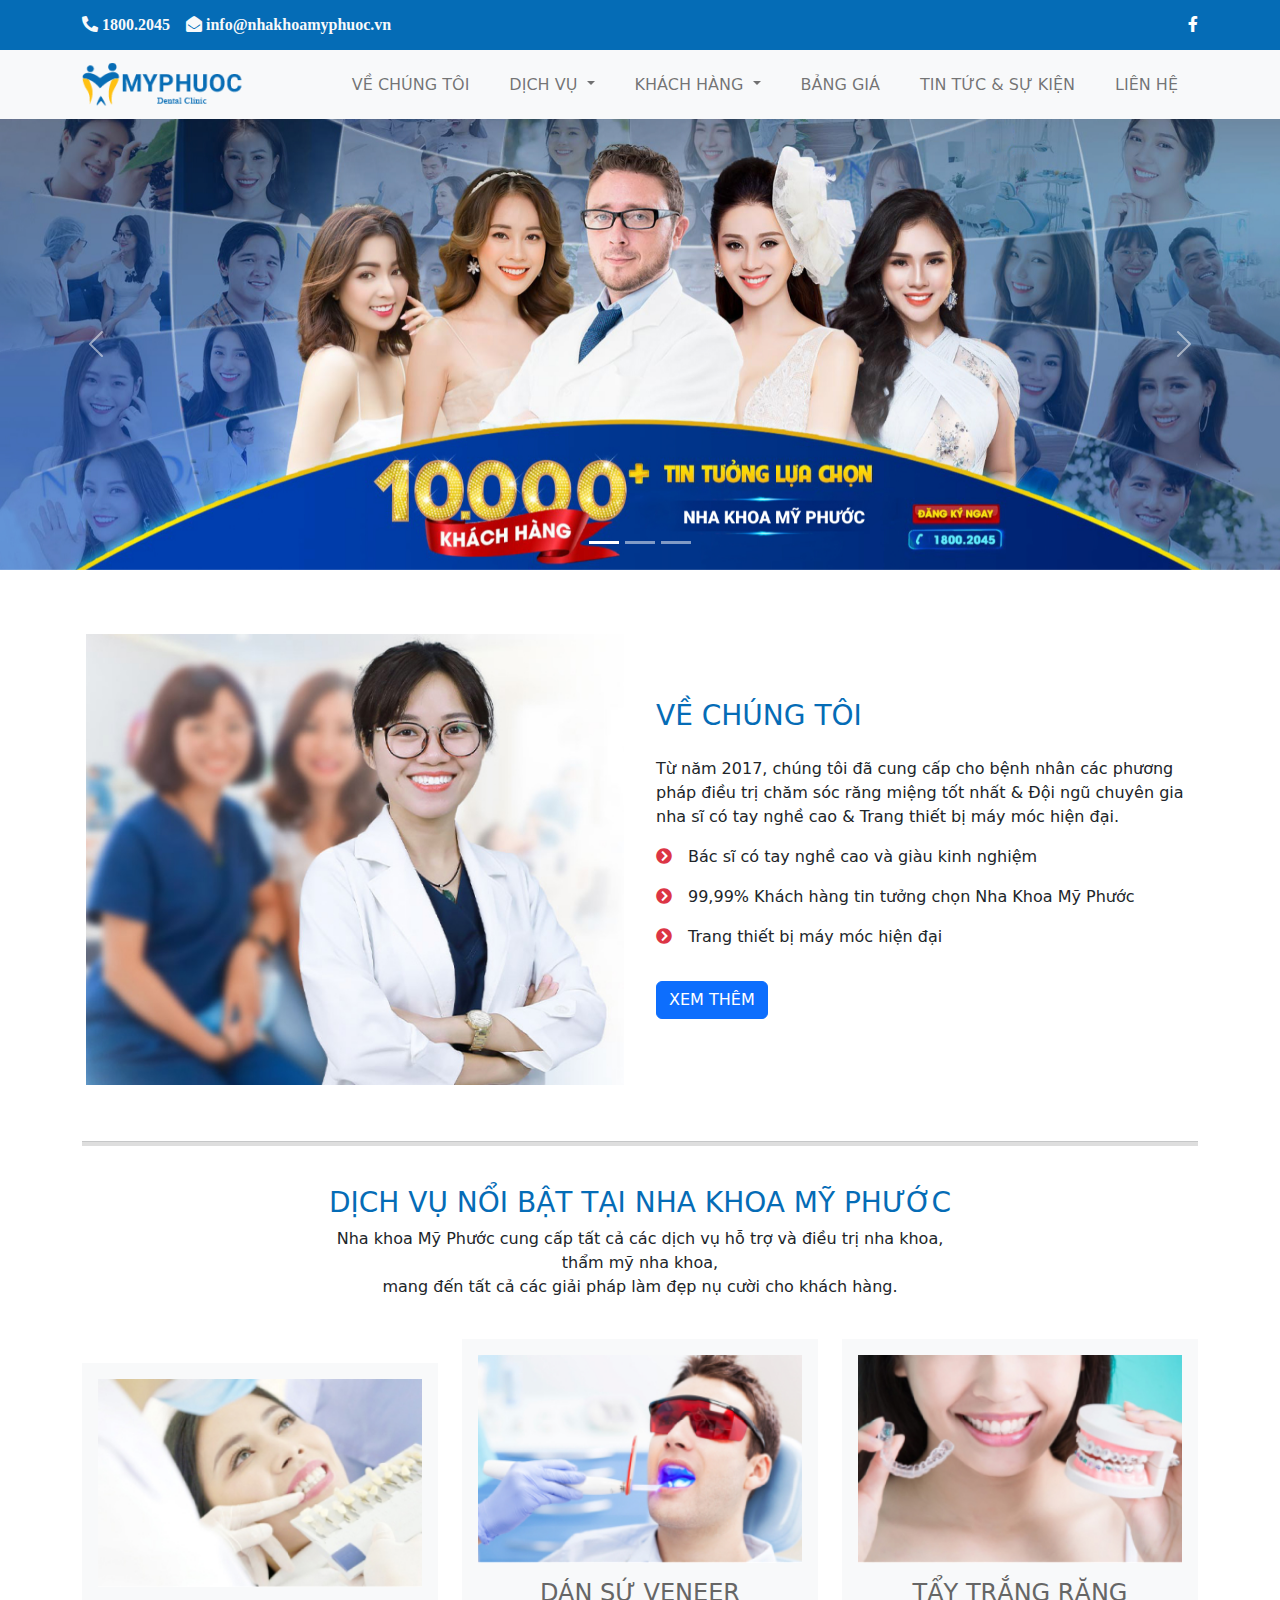
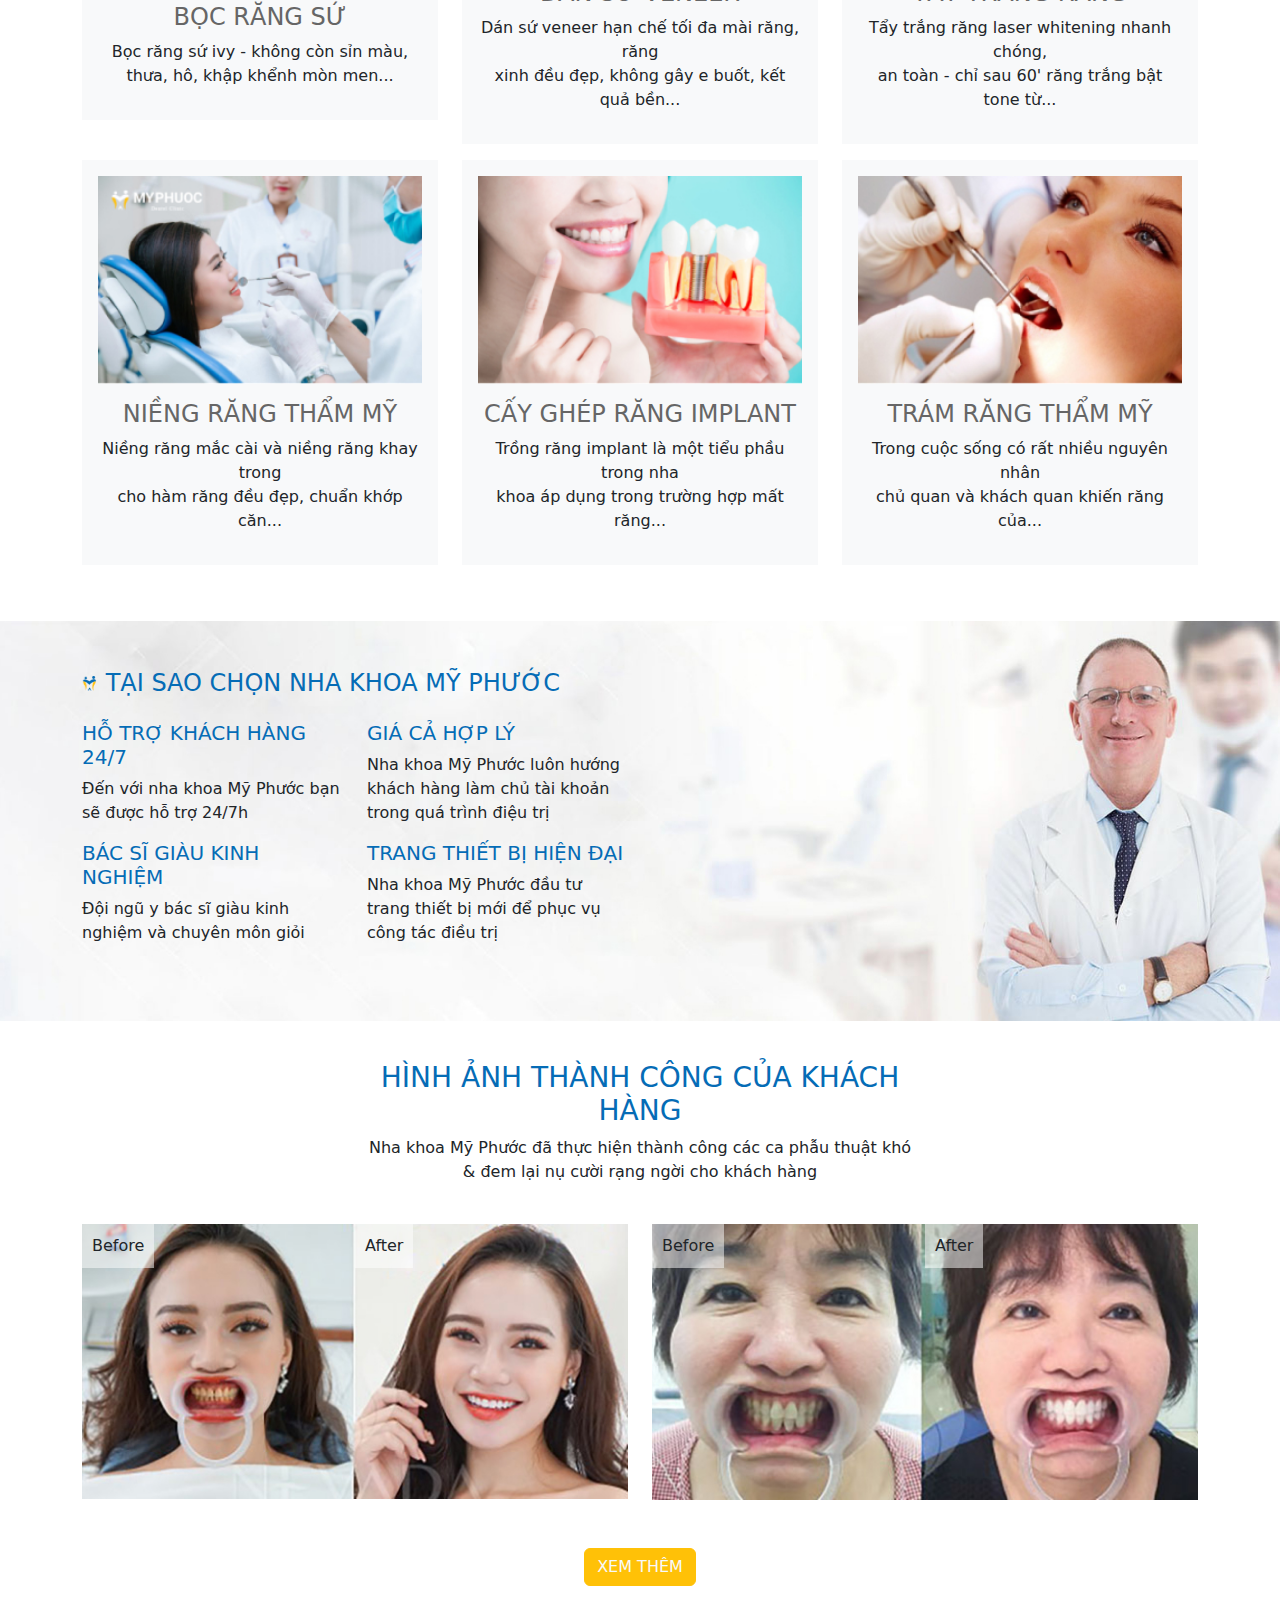
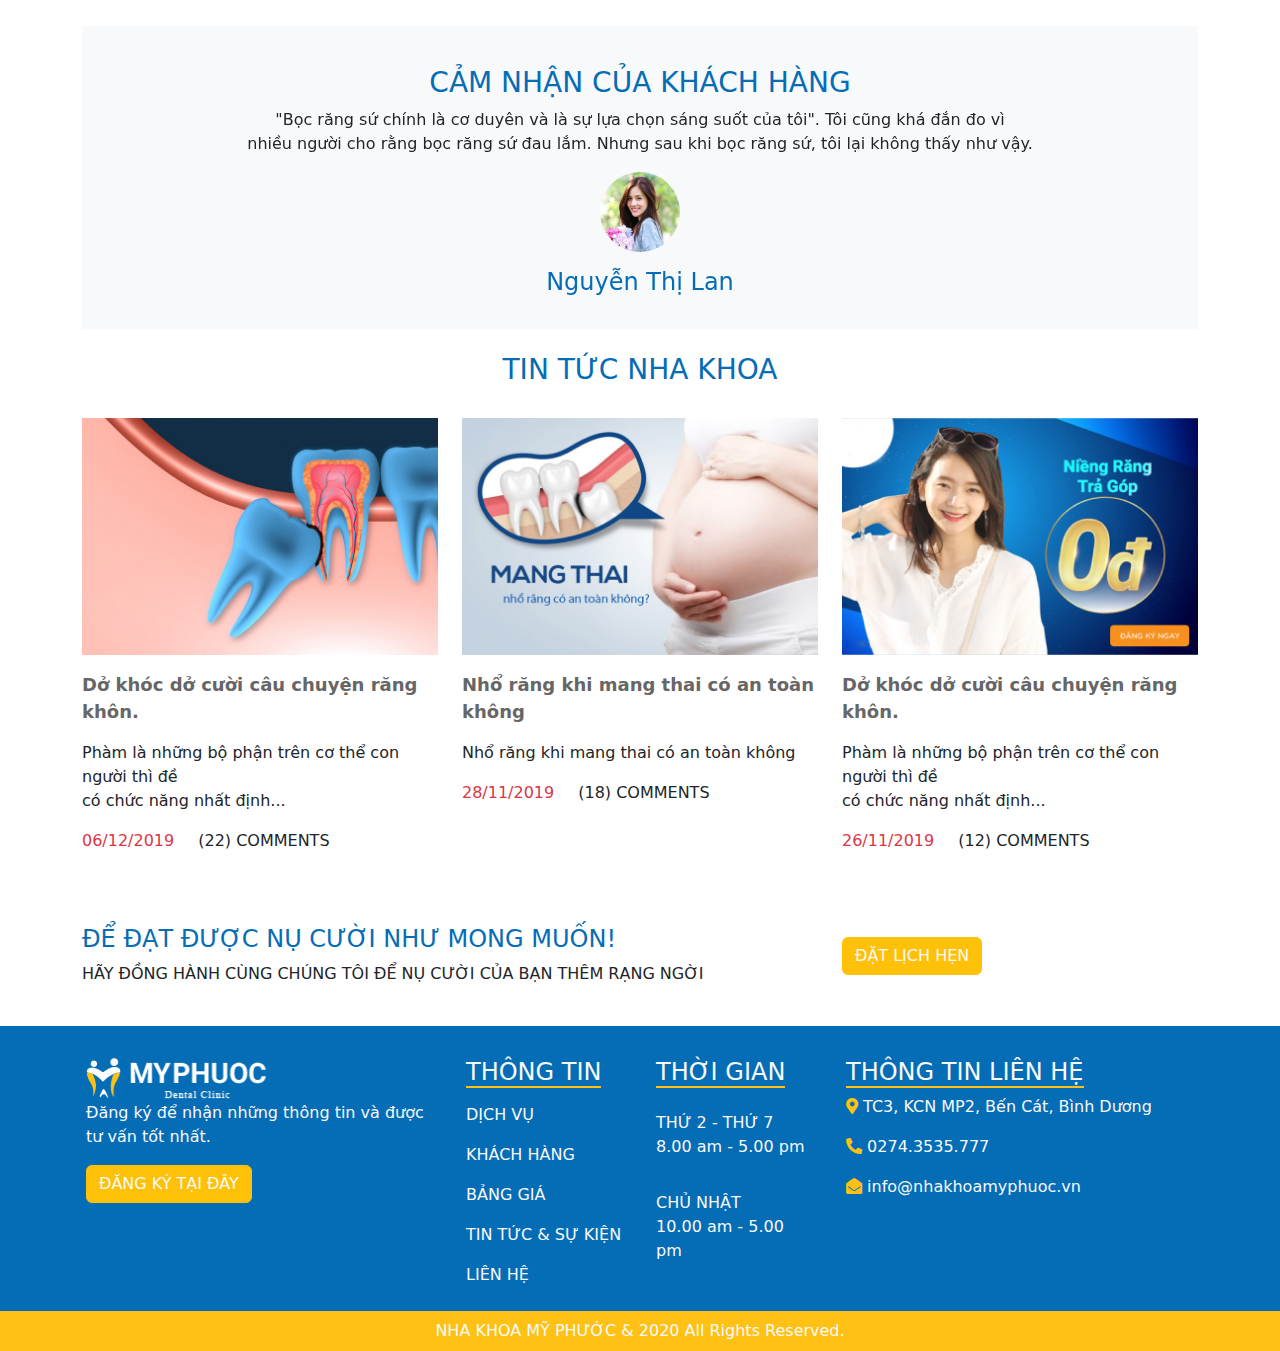
<file: index.html>
<!doctype html>
<html>
<head>
<meta charset="UTF-8">
<meta name="viewport" content="width=device-width, initial-scale=1">
<title>Nha Khoa Mỹ Phước</title>
<link rel="icon" href="img/TITLE-ICON.png" type="image/x-icon">
<link rel="stylesheet" href="css/style.css">
<link rel="stylesheet" href="css/bootstrap.css">
<link rel="stylesheet" href="css/all.min.css">
<link rel="stylesheet" href="css/owl.carousel.css">
<link rel="stylesheet" href="css/owl.theme.default.css">
<script src="js/bootstrap.bundle.min.js"></script>
</head>

<body>
<div class="top-bar bg-primary text-light">
  <div class="container d-flex justify-content-between"><span><i class="fas fa-phone-alt"> 1800.2045</i><i class="fas fa-envelope-open ms-3"> info@nhakhoamyphuoc.vn</i></span><span><a href="#"><i class="fab fa-facebook-f"></i></a></span></div>
</div>
<!--xong phần top bar-->
<nav class="navbar navbar-expand-lg bg-light">
  <div class="container"> <a class="navbar-brand" href="index.html"><img src="img/LOGO 2 MPHUOCHC 1.png" alt=""></a>
    <button class="navbar-toggler" type="button" data-bs-toggle="collapse" data-bs-target="#navbarSupportedContent" aria-controls="navbarSupportedContent" aria-expanded="false" aria-label="Toggle navigation"> <span class="navbar-toggler-icon"></span> </button>
    <div class="collapse navbar-collapse" id="navbarSupportedContent">
      <ul class="navbar-nav ms-auto mb-2 mb-lg-0">
        <li class="nav-item"> <a class="nav-link" aria-current="page" href="aboutus.html">VỀ CHÚNG TÔI</a> </li>
        <li class="nav-item dropdown"> <a class="nav-link dropdown-toggle" href="#" role="button" data-bs-toggle="dropdown" aria-expanded="false"> DỊCH VỤ </a>
          <ul class="dropdown-menu">
            <li><a class="dropdown-item" href="#">BỌC RĂNG SỨ</a></li>
            <li><a class="dropdown-item" href="#">RĂNG SỨ THẨM MỸ</a></li>
            <li><a class="dropdown-item" href="#">TRỒNG IMPLANT</a></li>
            <li><a class="dropdown-item" href="#">NIỀNG RĂNG</a></li>
            <li><a class="dropdown-item" href="#">LẤY CAO RĂNG</a></li>
            <li><a class="dropdown-item" href="#">TRÁM RĂNG THẨM MỸ</a></li>
          </ul>
        </li>
        <li class="nav-item dropdown"> <a class="nav-link dropdown-toggle" href="#" role="button" data-bs-toggle="dropdown" aria-expanded="false"> KHÁCH HÀNG </a>
          <ul class="dropdown-menu">
            <li><a class="dropdown-item" href="#">HÌNH ẢNH</a></li>
            <li><a class="dropdown-item" href="#">CẢM NHẬN</a></li>
          </ul>
        </li>
        <li class="nav-item"><a class="nav-link" href="#">BẢNG GIÁ</a></li>
        <li class="nav-item"><a class="nav-link" href="#">TIN TỨC & SỰ KIỆN</a></li>
        <li class="nav-item"><a class="nav-link" href="contact.html">LIÊN HỆ</a></li>
      </ul>
    </div>
  </div>
</nav>
<!--xong phần navbar-->
<div id="carouselExampleIndicators" class="carousel slide">
  <div class="carousel-indicators">
    <button type="button" data-bs-target="#carouselExampleIndicators" data-bs-slide-to="0" class="active" aria-current="true" aria-label="Slide 1"></button>
    <button type="button" data-bs-target="#carouselExampleIndicators" data-bs-slide-to="1" aria-label="Slide 2"></button>
    <button type="button" data-bs-target="#carouselExampleIndicators" data-bs-slide-to="2" aria-label="Slide 3"></button>
  </div>
  <div class="carousel-inner">
    <div class="carousel-item active"> <img src="img/slide1.jpg" class="d-block w-100" alt="..."> </div>
    <div class="carousel-item"> <img src="img/slide2.jpg" class="d-block w-100" alt="..."> </div>
    <div class="carousel-item"> <img src="img/slide3.jpg" class="d-block w-100" alt="..."> </div>
  </div>
  <button class="carousel-control-prev" type="button" data-bs-target="#carouselExampleIndicators" data-bs-slide="prev"> <span class="carousel-control-prev-icon" aria-hidden="true"></span> <span class="visually-hidden">Previous</span> </button>
  <button class="carousel-control-next" type="button" data-bs-target="#carouselExampleIndicators" data-bs-slide="next"> <span class="carousel-control-next-icon" aria-hidden="true"></span> <span class="visually-hidden">Next</span> </button>
</div>
<!--xong phần banner-->
<main>
  <section id="about">
    <div class="container">
      <div class="row d-flex align-items-center pt-5 pb-4">
        <div class="col-lg-6 p-3"> <img src="img/about-pic 1.jpg" alt="" class="img-fluid"> </div>
        <div class="col-lg-6 p-3">
          <h3 class="text-primary">VỀ CHÚNG TÔI</h3>
          <p class="pt-3">Từ năm 2017, chúng tôi đã cung cấp cho bệnh nhân các phương pháp điều trị chăm sóc răng miệng tốt nhất & Đội ngũ chuyên gia nha sĩ có tay nghề cao & Trang thiết bị máy móc hiện đại.</p>
          <p><i class="fas fa-chevron-circle-right text-danger me-3"></i>Bác sĩ có tay nghề cao và giàu kinh nghiệm</p>
          <p><i class="fas fa-chevron-circle-right text-danger me-3"></i>99,99% Khách hàng tin tưởng chọn Nha Khoa Mỹ Phước</p>
          <p><i class="fas fa-chevron-circle-right text-danger me-3"></i>Trang thiết bị máy móc hiện đại</p>
          <button type="button" class="btn btn-primary mt-3">XEM THÊM</button>
        </div>
      </div>
      <hr style="height: 5px; background-color: gray">
    </div>
  </section>
  <section id="service">
    <div class="container">
      <div class="row d-flex justify-content-center">
        <div class="col-lg-7 text-center py-4">
          <h3 class="text-primary">DỊCH VỤ NỔI BẬT TẠI NHA KHOA MỸ PHƯỚC</h3>
          <p class="text-center">Nha khoa Mỹ Phước cung cấp tất cả các dịch vụ hỗ trợ và điều trị nha khoa, thẩm mỹ nha khoa,<br>
            mang đến tất cả các giải pháp làm đẹp nụ cười cho khách hàng.</p>
        </div>
      </div>
      <div class="row d-flex align-items-center">
        <div class="col-12 col-sm-6 col-md-6 col-lg-4 mb-3">
          <div class="bg-light text-center p-3"> <img src="img/dv_img1 1.jpg" alt="" class="img-fluid">
            <h4 class="pt-3"><a href="#">BỌC RĂNG SỨ</a></h4>
            <p>Bọc răng sứ ivy - không còn sỉn màu, <br>
              thưa, hô, khập khểnh mòn men...</p>
          </div>
        </div>
        <div class="col-12 col-sm-6 col-md-6 col-lg-4 mb-3">
          <div class="bg-light text-center p-3"> <img src="img/dv_img2 1.jpg" alt="" class="img-fluid">
            <h4 class="pt-3"><a href="#">DÁN SỨ VENEER</a></h4>
            <p>Dán sứ veneer hạn chế tối đa mài răng, răng <br>
              xinh đều đẹp, không gây e buốt, kết quả bền...</p>
          </div>
        </div>
        <div class="col-12 col-sm-6 col-md-6 col-lg-4 mb-3">
          <div class="bg-light text-center p-3"> <img src="img/dv_img3 1.jpg" alt="" class="img-fluid">
            <h4 class="pt-3"><a href="#">TẨY TRẮNG RĂNG</a></h4>
            <p>Tẩy trắng răng laser whitening nhanh chóng, <br>
              an toàn - chỉ sau 60' răng trắng bật tone từ...</p>
          </div>
        </div>
        <div class="col-12 col-sm-6 col-md-6 col-lg-4 mb-3">
          <div class="bg-light text-center p-3"> <img src="img/dv_img4 1.jpg" alt="" class="img-fluid">
            <h4 class="pt-3"><a href="#">NIỀNG RĂNG THẨM MỸ</a></h4>
            <p>Niềng răng mắc cài và niềng răng khay trong <br>
              cho hàm răng đều đẹp, chuẩn khớp căn...</p>
          </div>
        </div>
        <div class="col-12 col-sm-6 col-md-6 col-lg-4 mb-3">
          <div class="bg-light text-center p-3"> <img src="img/dv_img5 1.jpg" alt="" class="img-fluid">
            <h4 class="pt-3"><a href="#">CẤY GHÉP RĂNG IMPLANT</a></h4>
            <p>Trồng răng implant là một tiểu phầu trong nha <br>
              khoa áp dụng trong trường hợp mất răng...</p>
          </div>
        </div>
        <div class="col-12 col-sm-6 col-md-6 col-lg-4 mb-3">
          <div class="bg-light text-center p-3"> <img src="img/dv_img6 1.jpg" alt="" class="img-fluid">
            <h4 class="pt-3"><a href="#">TRÁM RĂNG THẨM MỸ</a></h4>
            <p>Trong cuộc sống có rất nhiều nguyên nhân <br>
              chủ quan và khách quan khiến răng của...</p>
          </div>
        </div>
      </div>
    </div>
  </section>
  <section id="why">
    <div class="container">
      <h4 class="text-primary pt-5"><img src="img/icon_logo 1.png" alt=""> TẠI SAO CHỌN NHA KHOA MỸ PHƯỚC</h4>
      <div class="row">
        <div class="col-lg-6 pt-3">
          <div class="row">
            <div class="col-lg-6">
              <h5 class="text-primary">HỖ TRỢ KHÁCH HÀNG 24/7</h5>
              <p>Đến với nha khoa Mỹ Phước bạn sẽ được hỗ trợ 24/7h</p>
            </div>
            <div class="col-lg-6">
              <h5 class="text-primary">GIÁ CẢ HỢP LÝ</h5>
              <p>Nha khoa Mỹ Phước luôn hướng khách hàng làm chủ tài khoản trong quá trình điệu trị</p>
            </div>
          </div>
          <div class="row">
            <div class="col-lg-6">
              <h5 class="text-primary">BÁC SĨ GIÀU KINH NGHIỆM</h5>
              <p>Đội ngũ y bác sĩ giàu kinh nghiệm và chuyên môn giỏi</p>
            </div>
            <div class="col-lg-6">
              <h5 class="text-primary">TRANG THIẾT BỊ HIỆN ĐẠI</h5>
              <p>Nha khoa Mỹ Phước đầu tư trang thiết bị mới để phục vụ công tác điều trị</p>
            </div>
          </div>
        </div>
      </div>
    </div>
  </section>
  <section id="client">
    <div class="container">
      <div class="row d-flex justify-content-center">
        <div class="col-lg-6 text-center pb-4">
          <h3 class="text-primary">HÌNH ẢNH THÀNH CÔNG CỦA KHÁCH HÀNG</h3>
          <p class="text-center">Nha khoa Mỹ Phước đã thực hiện thành công các ca phẫu thuật khó <br>
            & đem lại nụ cười rạng ngời cho khách hàng</p>
        </div>
      </div>
      <div class="row">
        <div class="col-lg-6">
          <div class="hinh"> <img src="img/gallery-img-1 1.jpg" alt="" class="img-fluid">
            <div class="before">Before</div>
            <div class="after">After</div>
          </div>
        </div>
        <div class="col-lg-6">
          <div class="hinh"> <img src="img/gallery-img-2 1.jpg" alt="" class="img-fluid">
            <div class="before">Before</div>
            <div class="after">After</div>
          </div>
        </div>
      </div>
      <p class="text-center">
        <button type="button" class="btn btn-warning text-light mt-5">XEM THÊM</button>
      </p>
    </div>
  </section>
  <section id="cn">
    <div class="container pt-4">
      <div class="row">
        <div class="col-lg-12">
          <div class="bg-light text-center p-4">
            <h3 class="text-primary pt-3">CẢM NHẬN CỦA KHÁCH HÀNG</h3>
            <div class="owl-carousel owl-theme" id="cam-nhan">
              <div class="item">
                <div class="noi-dung">
                  <p>"Bọc răng sứ chính là cơ duyên và là sự lựa chọn sáng suốt của tôi". Tôi cũng khá đắn đo vì <br>nhiều người cho rằng bọc răng sứ đau lắm. Nhưng sau khi bọc răng sứ, tôi lại không thấy như vậy.</p>
                  <img src="img/kh1.jpg" alt="" class="rounded-circle">
                  <h4 class="text-primary pt-3">Nguyễn Thị Lan</h4>
                </div>
              </div>
              <div class="item">
                <div class="noi-dung">
                  <p>"Bọc răng sứ chính là cơ duyên và là sự lựa chọn sáng suốt của tôi". Tôi cũng khá đắn đo vì <br>nhiều người cho rằng bọc răng sứ đau lắm. Nhưng sau khi bọc răng sứ, tôi lại không thấy như vậy.</p>
                  <img src="img/kh2.png" alt="" class="rounded-circle">
                  <h4 class="text-primary pt-3">Nguyễn Thị Yến</h4>
                </div>
              </div>
              <div class="item">
                <div class="noi-dung">
                  <p>"Bọc răng sứ chính là cơ duyên và là sự lựa chọn sáng suốt của tôi". Tôi cũng khá đắn đo vì <br>nhiều người cho rằng bọc răng sứ đau lắm. Nhưng sau khi bọc răng sứ, tôi lại không thấy như vậy.</p>
                  <img src="img/kh3.jpg" alt="" class="rounded-circle">
                  <h4 class="text-primary pt-3">Nguyễn Văn Tuấn</h4>
                </div>
              </div>
            </div>
          </div>
        </div>
      </div>
    </div>
  </section>
  <section id="news">
    <div class="container">
      <h3 class="text-primary text-center py-4">TIN TỨC NHA KHOA</h3>
      <div class="row">
        <div class="col-lg-4 mb-3">
          <img src="img/post-img-small-1 1.jpg" alt="" class="img-fluid">
            <p class="pt-3"><a href="#">Dở khóc dở cười câu chuyện răng khôn.</a></p>
            <p>Phàm là những bộ phận trên cơ thể con người thì đề <br>
              có chức năng nhất định...</p>
            <p><span class="text-danger me-4">06/12/2019</span><span>(22) COMMENTS</span></p>
          </div>
          <div class="col-lg-4 mb-3">
          <img src="img/post-img-small-2 1.jpg" alt="" class="img-fluid">
            <p class="pt-3"><a href="#">Nhổ răng khi mang thai có an toàn không</a></p>
            <p>Nhổ răng khi mang thai có an toàn không</p>
            <p><span class="text-danger me-4">28/11/2019</span><span>(18) COMMENTS</span></p>
          </div>
          <div class="col-lg-4 mb-3">
          <img src="img/post-img-small-3 1.jpg" alt="" class="img-fluid">
            <p class="pt-3"><a href="#">Dở khóc dở cười câu chuyện răng khôn.</a></p>
            <p>Phàm là những bộ phận trên cơ thể con người thì đề <br>
              có chức năng nhất định...</p>
            <p><span class="text-danger me-4">26/11/2019</span><span>(12) COMMENTS</span></p>
          </div>
        </div>
      </div>
  </section>
  <section id="booking">
    <div class="container py-4">
      <div class="row d-flex align-items-center">
        <div class="col-lg-8 pt-3">
          <h4 class="text-primary">ĐỂ ĐẠT ĐƯỢC NỤ CƯỜI NHƯ MONG MUỐN!</h4>
          <p>HÃY ĐỒNG HÀNH CÙNG CHÚNG TÔI ĐỂ NỤ CƯỜI CỦA BẠN THÊM RẠNG NGỜI</p>
        </div>
        <div class="col-lg-4">
            <button type="button" class="btn btn-warning text-light">ĐẶT LỊCH HẸN</button>
        </div>
      </div>
    </div>
  </section>
</main>
<footer class="bg-primary text-light py-3">
  <div class="container">
    <div class="row">
      <div class="col-12 col-sm-6 col-md-6 col-lg-4 p-3"> <a href="#"><img src="img/logo_footer.png" alt=""></a>
        <p>Đăng ký để nhận những thông tin và được tư vấn tốt nhất.</p>
        <button type="button" class="btn btn-warning text-light">ĐĂNG KÝ TẠI ĐÂY</button>
      </div>
      <div class="col-12 col-sm-6 col-md-6 col-lg-2 p-3">
        <h4><span class="gach-chan">THÔNG TIN</span></h4>
        <ul class="navbar-nav">
          <li class="nav-item"><a class="nav-link" href="#">DỊCH VỤ</a></li>
          <li class="nav-item"><a class="nav-link" href="#">KHÁCH HÀNG</a></li>
          <li class="nav-item"><a class="nav-link" href="#">BẢNG GIÁ</a></li>
          <li class="nav-item"><a class="nav-link" href="#">TIN TỨC & SỰ KIỆN</a></li>
          <li class="nav-item"><a class="nav-link" href="#">LIÊN HỆ</a></li>
        </ul>
      </div>
      <div class="col-12 col-sm-6 col-md-6 col-lg-2 p-3">
        <h4><span class="gach-chan">THỜI GIAN</span></h4>
        <p class="pt-3">THỨ 2 - THỨ 7<br>
          8.00 am - 5.00 pm</p>
        <p class="pt-3">CHỦ NHẬT<br>
          10.00 am - 5.00 pm</p>
      </div>
      <div class="col-12 col-sm-6 col-md-6 col-lg-4 p-3">
        <h4><span class="gach-chan">THÔNG TIN LIÊN HỆ</span></h4>
        <p><i class="fas fa-map-marker-alt text-warning"></i> TC3, KCN MP2, Bến Cát, Bình Dương</p>
        <p><i class="fas fa-phone-alt text-warning"></i> 0274.3535.777</p>
        <p><i class="fas fa-envelope-open text-warning"></i> info@nhakhoamyphuoc.vn</p>
      </div>
    </div>
  </div>
  <div class="col-12 bottom-bar bg-warning align-bottom float-end">
    <p class="text-center">NHA KHOA MỸ PHƯỚC & 2020 All Rights Reserved.</p>
  </div>
</footer>
<script src="js/jquery-3.6.0.min.js"></script> 
<script src="js/owl.carousel.js"></script> 
<script src="js/control.js"></script>
</body>
</html>
</file>
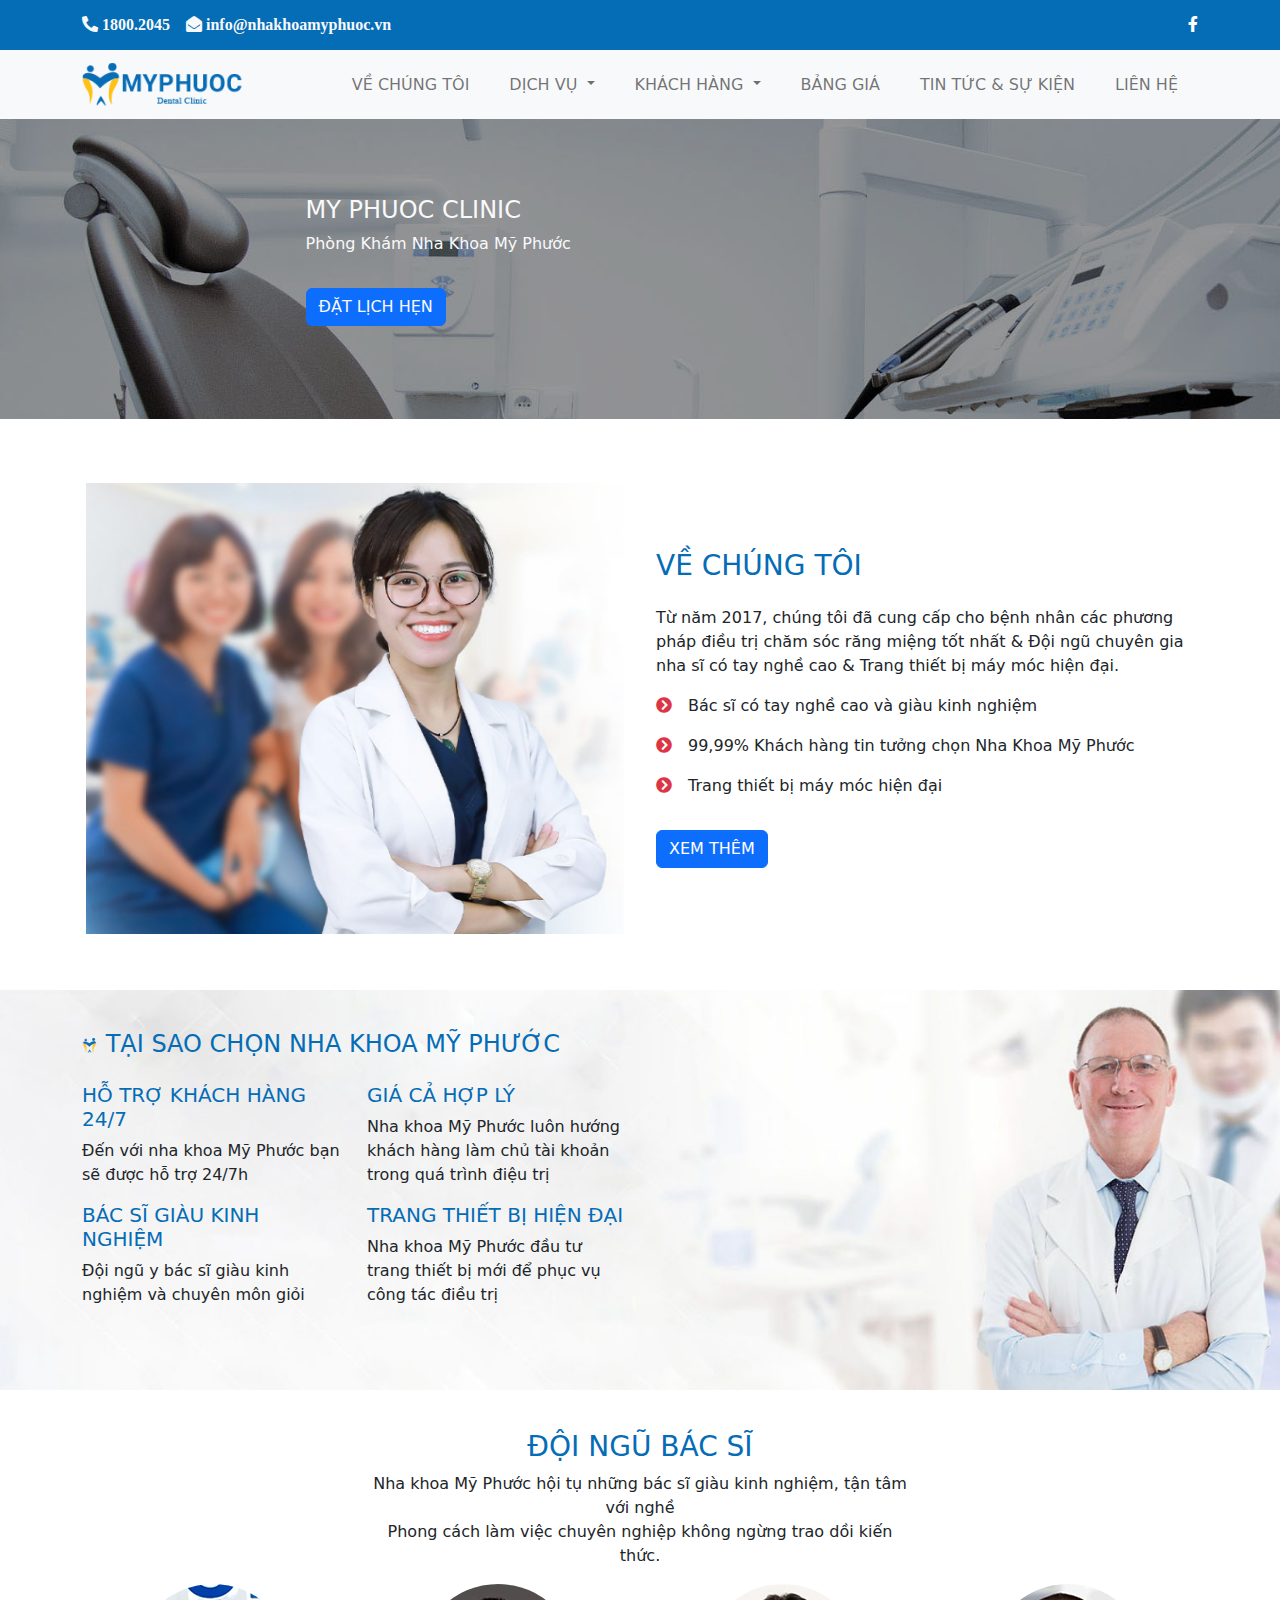
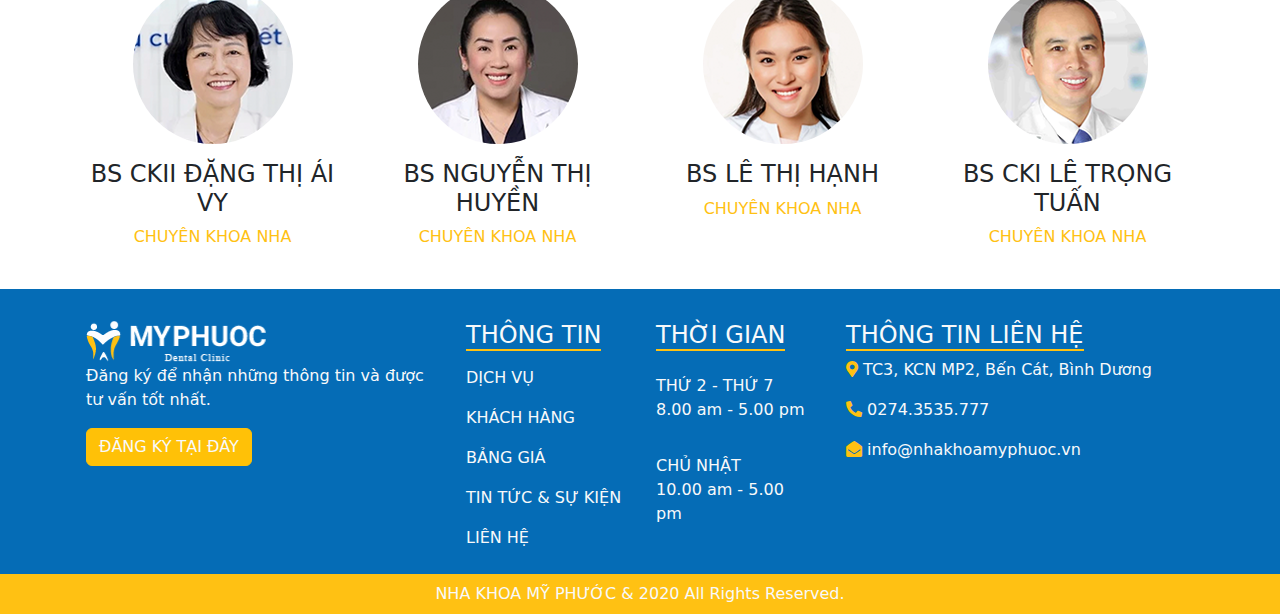
<file: aboutus.html>
<!doctype html>
<html>
<head>
<meta charset="UTF-8">
<meta name="viewport" content="width=device-width, initial-scale=1">
<title>Nha Khoa Mỹ Phước</title>
<link rel="stylesheet" href="img/TITLE-ICON.png" type="image/x-icon">
<link rel="stylesheet" href="css/style.css">
<link rel="stylesheet" href="css/bootstrap.css">
<link rel="stylesheet" href="css/all.min.css">
<script src="js/bootstrap.bundle.min.js"></script>
</head>

<body>
<div class="top-bar bg-primary text-light">
  <div class="container d-flex justify-content-between"><span><i class="fas fa-phone-alt"> 1800.2045</i><i class="fas fa-envelope-open ms-3"> info@nhakhoamyphuoc.vn</i></span><span><a href="#"><i class="fab fa-facebook-f"></i></a></span></div>
</div>
<!--xong phần top bar-->
<nav class="navbar navbar-expand-lg bg-light">
  <div class="container"> <a class="navbar-brand" href="index.html"><img src="img/LOGO 2 MPHUOCHC 1.png" alt=""></a>
    <button class="navbar-toggler" type="button" data-bs-toggle="collapse" data-bs-target="#navbarSupportedContent" aria-controls="navbarSupportedContent" aria-expanded="false" aria-label="Toggle navigation"> <span class="navbar-toggler-icon"></span> </button>
    <div class="collapse navbar-collapse" id="navbarSupportedContent">
      <ul class="navbar-nav ms-auto mb-2 mb-lg-0">
        <li class="nav-item"> <a class="nav-link" aria-current="page" href="aboutus.html">VỀ CHÚNG TÔI</a> </li>
        <li class="nav-item dropdown"> <a class="nav-link dropdown-toggle" href="#" role="button" data-bs-toggle="dropdown" aria-expanded="false"> DỊCH VỤ </a>
          <ul class="dropdown-menu">
            <li><a class="dropdown-item" href="#">BỌC RĂNG SỨ</a></li>
            <li><a class="dropdown-item" href="#">RĂNG SỨ THẨM MỸ</a></li>
            <li><a class="dropdown-item" href="#">TRỒNG IMPLANT</a></li>
            <li><a class="dropdown-item" href="#">NIỀNG RĂNG</a></li>
            <li><a class="dropdown-item" href="#">LẤY CAO RĂNG</a></li>
            <li><a class="dropdown-item" href="#">TRÁM RĂNG THẨM MỸ</a></li>
          </ul>
        </li>
        <li class="nav-item dropdown"> <a class="nav-link dropdown-toggle" href="#" role="button" data-bs-toggle="dropdown" aria-expanded="false"> KHÁCH HÀNG </a>
          <ul class="dropdown-menu">
            <li><a class="dropdown-item" href="#">HÌNH ẢNH</a></li>
            <li><a class="dropdown-item" href="#">CẢM NHẬN</a></li>
          </ul>
        </li>
        <li class="nav-item"><a class="nav-link" href="#">BẢNG GIÁ</a></li>
        <li class="nav-item"><a class="nav-link" href="#">TIN TỨC & SỰ KIỆN</a></li>
        <li class="nav-item"><a class="nav-link" href="contact.html">LIÊN HỆ</a></li>
      </ul>
    </div>
  </div>
</nav>
<main>
  <div class="banner d-flex justify-content-center align-items-center text-light p-3">
    <div class="row">
      <h4>MY PHUOC CLINIC</h4>
      <p>Phòng Khám Nha Khoa Mỹ Phước</p>
      <p class="pt-3">
        <button type="button" class="btn btn-primary text-light">ĐẶT LỊCH HẸN</button>
      </p>
    </div>
  </div>
  <section id="about">
    <div class="container">
      <div class="row d-flex align-items-center pt-5">
        <div class="col-lg-6 p-3"> <img src="img/about-pic 1.jpg" alt="" class="img-fluid"> </div>
        <div class="col-lg-6 p-3">
          <h3 class="text-primary">VỀ CHÚNG TÔI</h3>
          <p class="pt-3">Từ năm 2017, chúng tôi đã cung cấp cho bệnh nhân các phương pháp điều trị chăm sóc răng miệng tốt nhất & Đội ngũ chuyên gia nha sĩ có tay nghề cao & Trang thiết bị máy móc hiện đại.</p>
          <p><i class="fas fa-chevron-circle-right text-danger me-3"></i>Bác sĩ có tay nghề cao và giàu kinh nghiệm</p>
          <p><i class="fas fa-chevron-circle-right text-danger me-3"></i>99,99% Khách hàng tin tưởng chọn Nha Khoa Mỹ Phước</p>
          <p><i class="fas fa-chevron-circle-right text-danger me-3"></i>Trang thiết bị máy móc hiện đại</p>
          <button type="button" class="btn btn-primary mt-3">XEM THÊM</button>
        </div>
      </div>
    </div>
  </section>
  <section id="why">
    <div class="container py-4">
      <h4 class="text-primary pt-3"><img src="img/icon_logo 1.png" alt=""> TẠI SAO CHỌN NHA KHOA MỸ PHƯỚC</h4>
      <div class="row">
        <div class="col-lg-6">
          <div class="row pt-3">
            <div class="col-lg-6">
              <h5 class="text-primary pt-3s">HỖ TRỢ KHÁCH HÀNG 24/7</h5>
              <p>Đến với nha khoa Mỹ Phước bạn sẽ được hỗ trợ 24/7h</p>
            </div>
            <div class="col-lg-6">
              <h5 class="text-primary">GIÁ CẢ HỢP LÝ</h5>
              <p>Nha khoa Mỹ Phước luôn hướng khách hàng làm chủ tài khoản trong quá trình điệu trị</p>
            </div>
          </div>
          <div class="row">
            <div class="col-lg-6">
              <h5 class="text-primary">BÁC SĨ GIÀU KINH NGHIỆM</h5>
              <p>Đội ngũ y bác sĩ giàu kinh nghiệm và chuyên môn giỏi</p>
            </div>
            <div class="col-lg-6">
              <h5 class="text-primary">TRANG THIẾT BỊ HIỆN ĐẠI</h5>
              <p>Nha khoa Mỹ Phước đầu tư trang thiết bị mới để phục vụ công tác điều trị</p>
            </div>
          </div>
        </div>
      </div>
    </div>
  </section>
  <section id="staff">
    <div class="container">
      <div class="row d-flex justify-content-center">
        <div class="col-lg-6 text-center">
          <h3 class="text-primary">ĐỘI NGŨ BÁC SĨ</h3>
          <p class="text-center">Nha khoa Mỹ Phước hội tụ những bác sĩ giàu kinh nghiệm, tận tâm với nghề <br>
            Phong cách làm việc chuyên nghiệp không ngừng trao dồi kiến thức.</p>
        </div>
      </div>
      <div class="row mb-4">
        <div class="col-lg-3 text-center"> <img src="img/dr1.png" alt="" class="rounded-circle">
          <h4 class="pt-3">BS CKII ĐẶNG THỊ ÁI VY</h4>
          <p class="text-warning">CHUYÊN KHOA NHA</p>
        </div>
        <div class="col-lg-3 text-center"> <img src="img/dr2.png" alt="" class="rounded-circle">
          <h4 class="pt-3">BS NGUYỄN THỊ HUYỀN</h4>
          <p class="text-warning">CHUYÊN KHOA NHA</p>
        </div>
        <div class="col-lg-3 text-center"> <img src="img/dr3.png" alt="" class="rounded-circle">
          <h4 class="pt-3">BS LÊ THỊ HẠNH</h4>
          <p class="text-warning">CHUYÊN KHOA NHA</p>
        </div>
        <div class="col-lg-3 text-center"> <img src="img/dr4.png" alt="" class="rounded-circle">
          <h4 class="pt-3">BS CKI LÊ TRỌNG TUẤN</h4>
          <p class="text-warning">CHUYÊN KHOA NHA</p>
        </div>
      </div>
    </div>
  </section>
</main>
<footer class="bg-primary text-light py-3">
  <div class="container">
    <div class="row">
      <div class="col-12 col-sm-6 col-md-6 col-lg-4 p-3"> <a href="#"><img src="img/logo_footer.png" alt=""></a>
        <p>Đăng ký để nhận những thông tin và được tư vấn tốt nhất.</p>
        <button type="button" class="btn btn-warning text-light">ĐĂNG KÝ TẠI ĐÂY</button>
      </div>
      <div class="col-12 col-sm-6 col-md-6 col-lg-2 p-3">
        <h4><span class="gach-chan">THÔNG TIN</span></h4>
        <ul class="navbar-nav">
          <li class="nav-item"><a class="nav-link" href="#">DỊCH VỤ</a></li>
          <li class="nav-item"><a class="nav-link" href="#">KHÁCH HÀNG</a></li>
          <li class="nav-item"><a class="nav-link" href="#">BẢNG GIÁ</a></li>
          <li class="nav-item"><a class="nav-link" href="#">TIN TỨC & SỰ KIỆN</a></li>
          <li class="nav-item"><a class="nav-link" href="#">LIÊN HỆ</a></li>
        </ul>
      </div>
      <div class="col-12 col-sm-6 col-md-6 col-lg-2 p-3">
        <h4><span class="gach-chan">THỜI GIAN</span></h4>
        <p class="pt-3">THỨ 2 - THỨ 7<br>
          8.00 am - 5.00 pm</p>
        <p class="pt-3">CHỦ NHẬT<br>
          10.00 am - 5.00 pm</p>
      </div>
      <div class="col-12 col-sm-6 col-md-6 col-lg-4 p-3">
        <h4><span class="gach-chan">THÔNG TIN LIÊN HỆ</span></h4>
        <p><i class="fas fa-map-marker-alt text-warning"></i> TC3, KCN MP2, Bến Cát, Bình Dương</p>
        <p><i class="fas fa-phone-alt text-warning"></i> 0274.3535.777</p>
        <p><i class="fas fa-envelope-open text-warning"></i> info@nhakhoamyphuoc.vn</p>
      </div>
    </div>
  </div>
  <div class="col-12 bottom-bar bg-warning align-bottom float-end">
    <p class="text-center">NHA KHOA MỸ PHƯỚC & 2020 All Rights Reserved.</p>
  </div>
</footer>
</body>
</html>
</file>
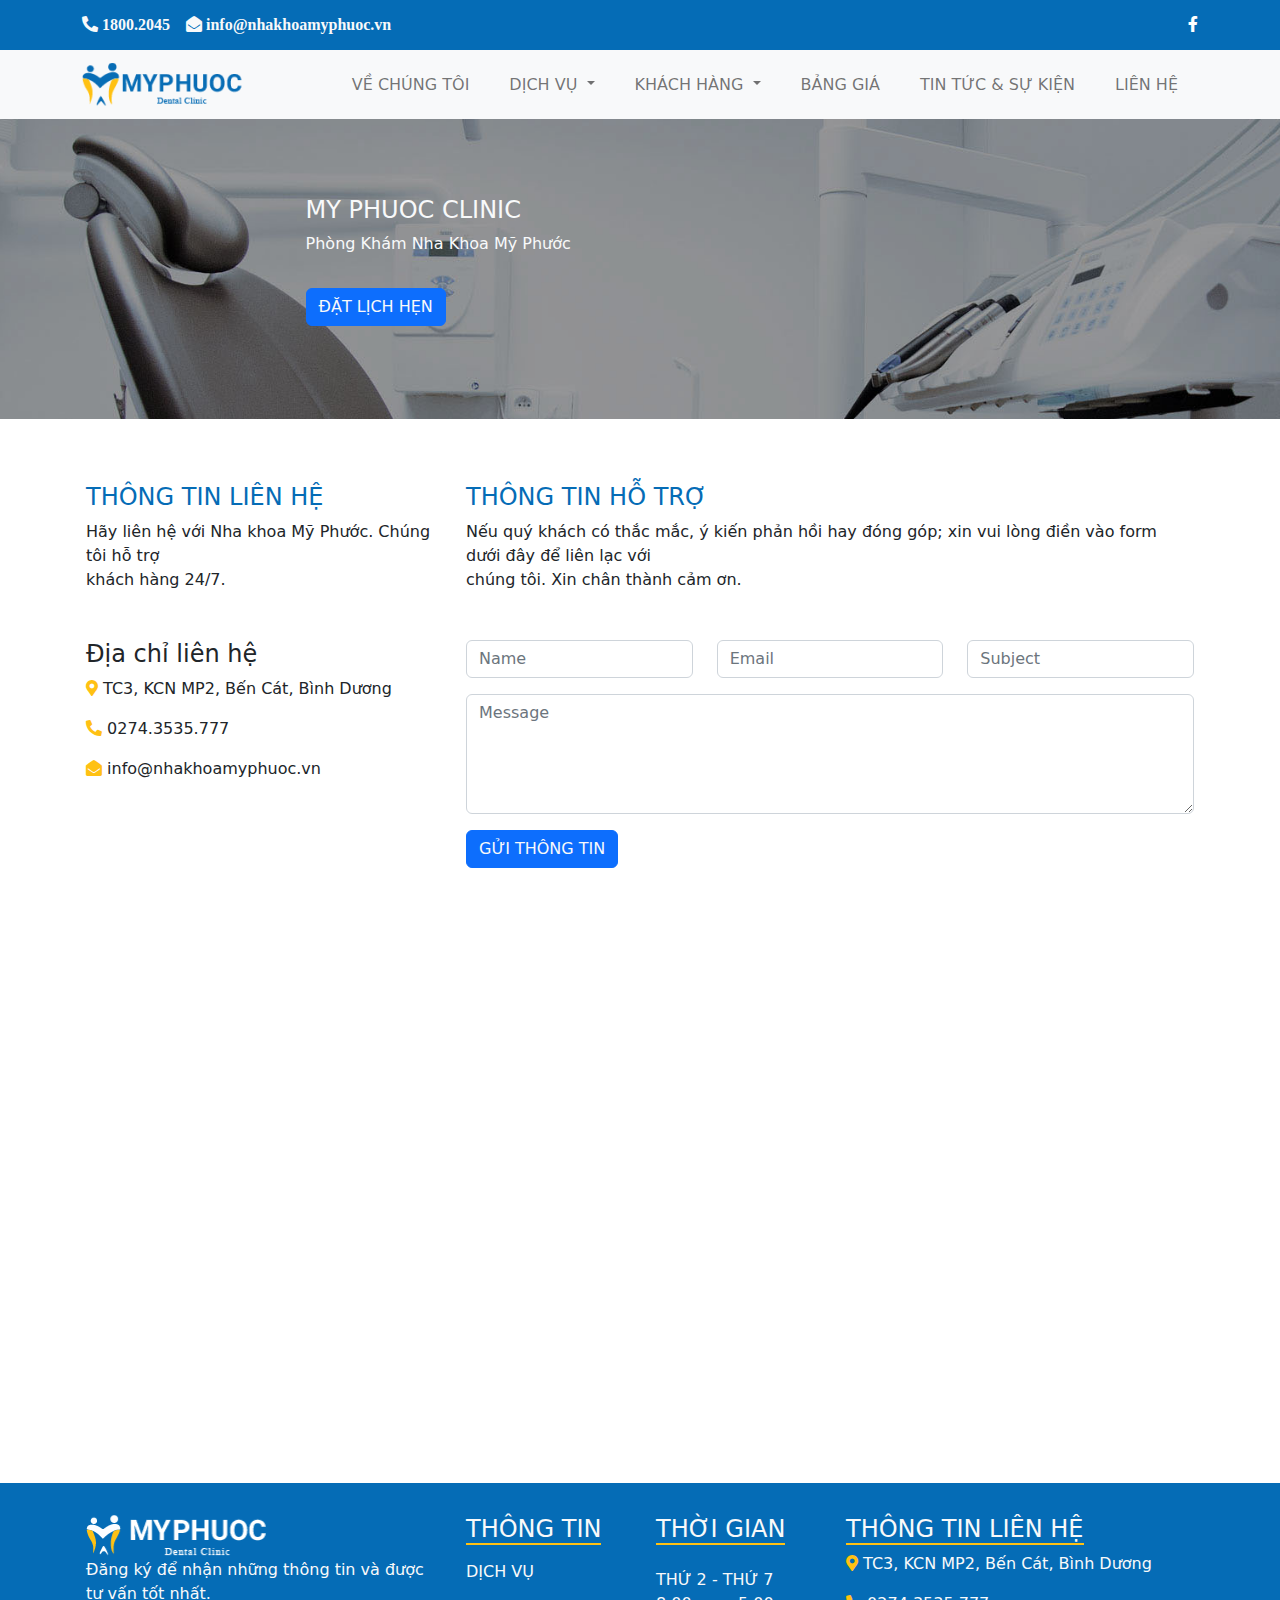
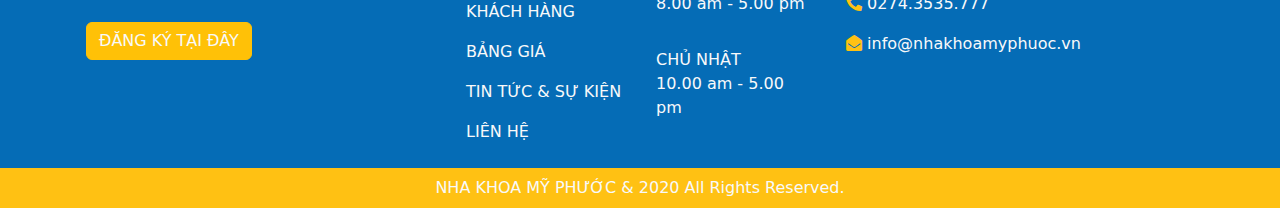
<file: contact.html>
<!doctype html>
<html>
<head>
<meta charset="UTF-8">
<meta name="viewport" content="width=device-width, initial-scale=1">
<title>Nha Khoa Mỹ Phước</title>
<link rel="stylesheet" href="img/TITLE-ICON.png" type="image/x-icon">
<link rel="stylesheet" href="css/style.css">
<link rel="stylesheet" href="css/bootstrap.css">
<link rel="stylesheet" href="css/all.min.css">
<script src="js/bootstrap.bundle.min.js"></script>
</head>

<body>
<div class="top-bar bg-primary text-light">
  <div class="container d-flex justify-content-between"><span><i class="fas fa-phone-alt"> 1800.2045</i><i class="fas fa-envelope-open ms-3"> info@nhakhoamyphuoc.vn</i></span><span><a href="#"><i class="fab fa-facebook-f"></i></a></span></div>
</div>
<!--xong phần top bar-->
<nav class="navbar navbar-expand-lg bg-light">
  <div class="container"> <a class="navbar-brand" href="index.html"><img src="img/LOGO 2 MPHUOCHC 1.png" alt=""></a>
    <button class="navbar-toggler" type="button" data-bs-toggle="collapse" data-bs-target="#navbarSupportedContent" aria-controls="navbarSupportedContent" aria-expanded="false" aria-label="Toggle navigation"> <span class="navbar-toggler-icon"></span> </button>
    <div class="collapse navbar-collapse" id="navbarSupportedContent">
      <ul class="navbar-nav ms-auto mb-2 mb-lg-0">
        <li class="nav-item"> <a class="nav-link" aria-current="page" href="aboutus.html">VỀ CHÚNG TÔI</a> </li>
        <li class="nav-item dropdown"> <a class="nav-link dropdown-toggle" href="#" role="button" data-bs-toggle="dropdown" aria-expanded="false"> DỊCH VỤ </a>
          <ul class="dropdown-menu">
            <li><a class="dropdown-item" href="#">BỌC RĂNG SỨ</a></li>
            <li><a class="dropdown-item" href="#">RĂNG SỨ THẨM MỸ</a></li>
            <li><a class="dropdown-item" href="#">TRỒNG IMPLANT</a></li>
            <li><a class="dropdown-item" href="#">NIỀNG RĂNG</a></li>
            <li><a class="dropdown-item" href="#">LẤY CAO RĂNG</a></li>
            <li><a class="dropdown-item" href="#">TRÁM RĂNG THẨM MỸ</a></li>
          </ul>
        </li>
        <li class="nav-item dropdown"> <a class="nav-link dropdown-toggle" href="#" role="button" data-bs-toggle="dropdown" aria-expanded="false"> KHÁCH HÀNG </a>
          <ul class="dropdown-menu">
            <li><a class="dropdown-item" href="#">HÌNH ẢNH</a></li>
            <li><a class="dropdown-item" href="#">CẢM NHẬN</a></li>
          </ul>
        </li>
        <li class="nav-item"><a class="nav-link" href="#">BẢNG GIÁ</a></li>
        <li class="nav-item"><a class="nav-link" href="#">TIN TỨC & SỰ KIỆN</a></li>
        <li class="nav-item"><a class="nav-link" href="contact.html">LIÊN HỆ</a></li>
      </ul>
    </div>
  </div>
</nav>
<!--xong phần navbar-->
<main>
  <div class="banner d-flex justify-content-center align-items-center text-light p-3">
    <div class="row">
      <h4>MY PHUOC CLINIC</h4>
      <p>Phòng Khám Nha Khoa Mỹ Phước</p>
      <p class="pt-3">
        <button type="button" class="btn btn-primary text-light">ĐẶT LỊCH HẸN</button>
      </p>
    </div>
  </div>
  <div class="container py-5">
    <div class="row">
      <div class="col-lg-4 p-3">
        <h4 class="text-primary">THÔNG TIN LIÊN HỆ</h4>
        <p>Hãy liên hệ với Nha khoa Mỹ Phước. Chúng tôi hỗ trợ<br>
          khách hàng 24/7.</p>
      </div>
      <div class="col-lg-8 p-3">
        <h4 class="text-primary">THÔNG TIN HỖ TRỢ</h4>
        <p>Nếu quý khách có thắc mắc, ý kiến phản hồi hay đóng góp; xin vui lòng điền vào form dưới đây để liên lạc với<br>
          chúng tôi. Xin chân thành cảm ơn.</p>
      </div>
    </div>
    <div class="row">
      <div class="col-lg-4 p-3">
        <h4>Địa chỉ liên hệ</h4>
        <div>
          <p><i class="fas fa-map-marker-alt text-warning"></i> TC3, KCN MP2, Bến Cát, Bình Dương</p>
          <p><i class="fas fa-phone-alt text-warning"></i> 0274.3535.777</p>
          <p><i class="fas fa-envelope-open text-warning"></i> info@nhakhoamyphuoc.vn</p>
        </div>
      </div>
      <div class="col-lg-8 p-3">
        <form action="#">
          <div class="row">
            <div class="col-lg-4 mb-3">
              <input type="text" placeholder="Name" class="form-control">
            </div>
            <div class="col-lg-4 mb-3">
              <input type="email" placeholder="Email" class="form-control">
            </div>
            <div class="col-lg-4 mb-3">
              <input type="text" placeholder="Subject" class="form-control">
            </div>
          </div>
          <div class="mb-3">
            <textarea placeholder="Message" class="form-control" style="height: 120px"></textarea>
          </div>
          <button type="button" class="btn btn-primary text-light">GỬI THÔNG TIN</button>
        </form>
      </div>
    </div>
  </div>
  <div class="container py-5 mb-5">
    <iframe src="https://www.google.com/maps/embed?pb=!1m18!1m12!1m3!1d11423.173424388315!2d106.6013475184216!3d11.137747407638708!2m3!1f0!2f0!3f0!3m2!1i1024!2i768!4f13.1!3m3!1m2!1s0x3174cc0b0e2f71a7%3A0x4fdee50d4335595b!2zVEMzLCBN4bu5IFBoxrDhu5tjLCBUaMOgbmggcGjhu5EgQuG6v24gQ8OhdCwgQsOsbmggRMawxqFuZywgVmlldG5hbQ!5e0!3m2!1sen!2s!4v1713848332605!5m2!1sen!2s" width="100%" height="400" style="border:0;" allowfullscreen="" loading="lazy" referrerpolicy="no-referrer-when-downgrade"></iframe>
  </div>
</main>
<footer class="bg-primary text-light py-3">
  <div class="container">
    <div class="row">
      <div class="col-12 col-sm-6 col-md-6 col-lg-4 p-3"> <a href="#"><img src="img/logo_footer.png" alt=""></a>
        <p>Đăng ký để nhận những thông tin và được tư vấn tốt nhất.</p>
        <button type="button" class="btn btn-warning text-light">ĐĂNG KÝ TẠI ĐÂY</button>
      </div>
      <div class="col-12 col-sm-6 col-md-6 col-lg-2 p-3">
        <h4><span class="gach-chan">THÔNG TIN</span></h4>
        <ul class="navbar-nav">
          <li class="nav-item"><a class="nav-link" href="#">DỊCH VỤ</a></li>
          <li class="nav-item"><a class="nav-link" href="#">KHÁCH HÀNG</a></li>
          <li class="nav-item"><a class="nav-link" href="#">BẢNG GIÁ</a></li>
          <li class="nav-item"><a class="nav-link" href="#">TIN TỨC & SỰ KIỆN</a></li>
          <li class="nav-item"><a class="nav-link" href="#">LIÊN HỆ</a></li>
        </ul>
      </div>
      <div class="col-12 col-sm-6 col-md-6 col-lg-2 p-3">
        <h4><span class="gach-chan">THỜI GIAN</span></h4>
        <p class="pt-3">THỨ 2 - THỨ 7<br>
          8.00 am - 5.00 pm</p>
        <p class="pt-3">CHỦ NHẬT<br>
          10.00 am - 5.00 pm</p>
      </div>
      <div class="col-12 col-sm-6 col-md-6 col-lg-4 p-3">
        <h4><span class="gach-chan">THÔNG TIN LIÊN HỆ</span></h4>
        <p><i class="fas fa-map-marker-alt text-warning"></i> TC3, KCN MP2, Bến Cát, Bình Dương</p>
        <p><i class="fas fa-phone-alt text-warning"></i> 0274.3535.777</p>
        <p><i class="fas fa-envelope-open text-warning"></i> info@nhakhoamyphuoc.vn</p>
      </div>
    </div>
  </div>
  <div class="col-12 bottom-bar bg-warning align-bottom float-end">
    <p class="text-center">NHA KHOA MỸ PHƯỚC & 2020 All Rights Reserved.</p>
  </div>
</footer>
</body>
</html>
</file>
<file: css/style.css>
@charset "UTF-8";
/* CSS Document */

.top-bar{
    height: 50px; line-height: 50px;
}

.top-bar a{
    color: white;
}

.top-bar a:hover{
    color: #ffc113;
}

.navbar .navbar-nav .nav-item .nav-link{
    padding: 10px 20px; border-radius: 5px;
}

.navbar .navbar-nav .nav-item .nav-link:hover{
    color: #056cb6; background-color: #ffc113;
}

.navbar .navbar-nav .nav-item .dropdown-menu{
    background-color: #056cb6; padding-top: 0; padding-bottom: 0;
}

.navbar .navbar-nav .nav-item .dropdown-menu .dropdown-item{
    color: white;
}

.navbar .navbar-nav .nav-item .dropdown-menu li{
    border-bottom: 1px solid white;
}

.navbar .navbar-nav .nav-item .dropdown-menu .dropdown-item:hover{
    background-color: #ffc113;
}

main{
    min-height: 500px;
}

footer{
    min-height: 200px;
}

.gach-chan{
    border-bottom: 2px solid #ffc113;
}

footer .navbar-nav .nav-item .nav-link:hover{
    color: #ffc113;
}

.bottom-bar{
    height: 40px; line-height: 40px;
}

#service a{
    text-decoration: none; color: #666666;
}

#service a:hover{
    color: #ffc113;
}

#why{
    width: 100%; min-height: 400px; background-image: url("../img/why.jpg"); background-repeat: no-repeat; background-size: cover; background-position: bottom center; margin: 40px 0;
}

#client .hinh{
    position: relative;
}

#client .before{
    position: absolute; left: 0; top: 0; padding: 10px; background-color: rgba(255,255,255,0.50)
}

#client .after{
    position: absolute; left: 50%; top: 0; padding: 10px; background-color: rgba(255,255,255,0.50)
}

#cn .noi-dung img{
    width: 80px; height: 80px;
}

#cn .noi-dung{
    display: flex; flex-direction: column; justify-content: center; align-items: center;
}


#news a{
    text-decoration: none; font-size: 18px; font-weight: bold; color: #666666;
}

#news a:hover{
    color: #ffc113;
}

.banner{
    width: 100%; min-height: 300px; background-image: url("../img/pageheader.png"); background-repeat: no-repeat; background-size: cover; background-position: bottom left;
}
</file>
